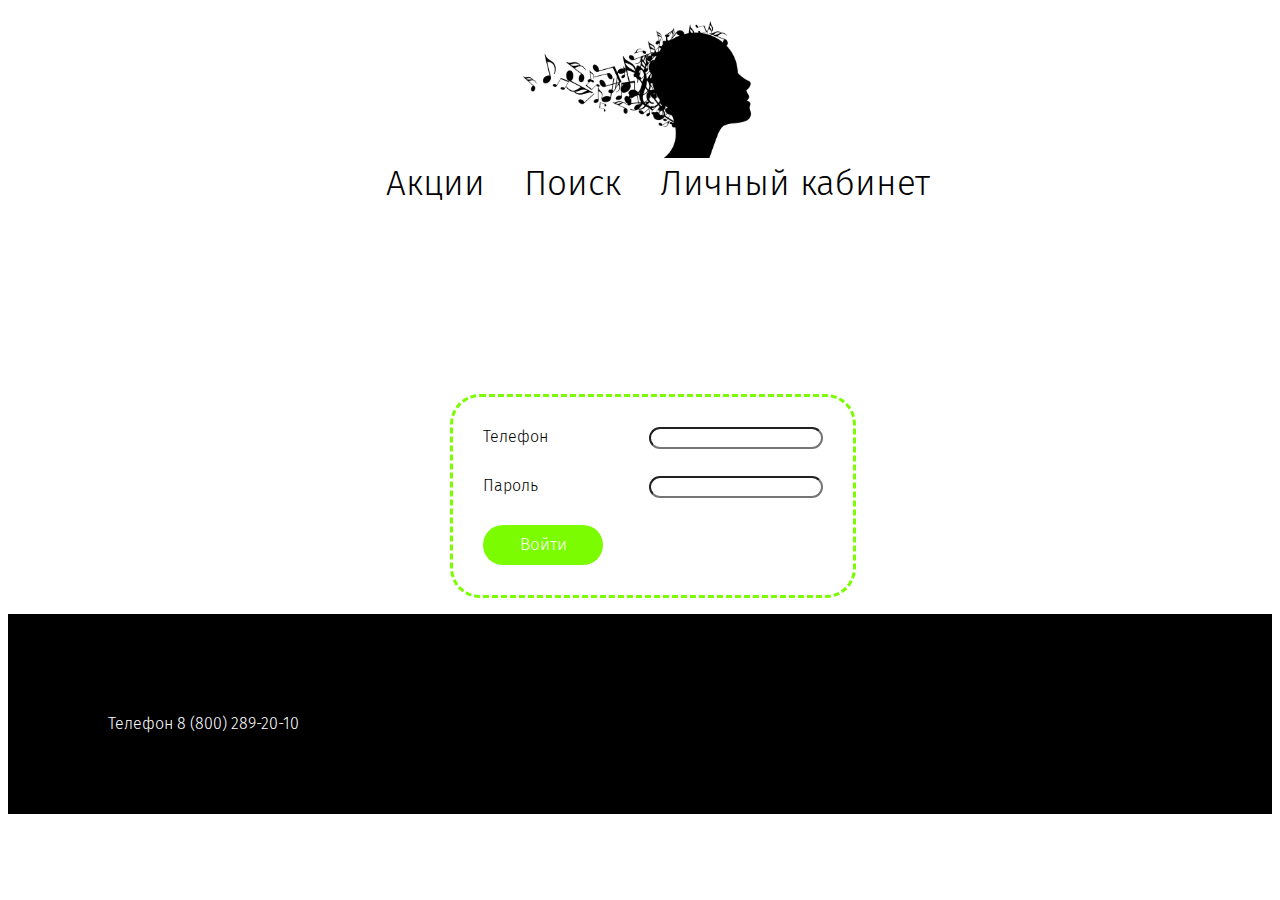
<file: sitwe/html/login.html>
<!DOCTYPE html>
<html lang="en">
<head>
    <meta charset="UTF-8">
    <title>Login</title>
    <link rel = "shortcut icon" href = "../img/logo.jpg" type = "image/x-icon">
    <link href ="../css/login.css" rel = "stylesheet">


</head>
<body>
<header>
    <span id = 'avatar'>

    </span>
    <div>
        <nav id = "menu">
            <div class = "logo-header"><a><img src = "../img/logo.jpg" width="auto" height="150px"/></a></div>
            <a class = "menu" href = "../index.html/#test-0-nav-1">Акции</a>
            <a class = "menu" href = "../index.html/#test-0-nav-2">Поиск</a>
            <a class = "menu" href = "privatecab.html">Личный кабинет</a>

        </nav>

    </div>
</header>
<main>
    <form id = "reg">
        <div>
            <p class = "reg-polya">
                <label>Телефон<input class="reg-polya-but" type = 'number' required /></label>
            </p>
            <p class = "reg-polya">
                <label>Пароль<input class = "reg-polya-but" type = 'password' required /></label>
            </p>
            <p class = "reg-polya">
                <button formaction="../html/privatecab.html">Войти</button>
            </p>
        </div>
    </form>
</main>
<footer>
    <p class = "footer-cont">Телефон 8 (800) 289-20-10 </p>
</footer>
</body>
<script src="../scripts/reg.js"></script>
<script src="../scripts/script.js"></script>
</html>
</file>
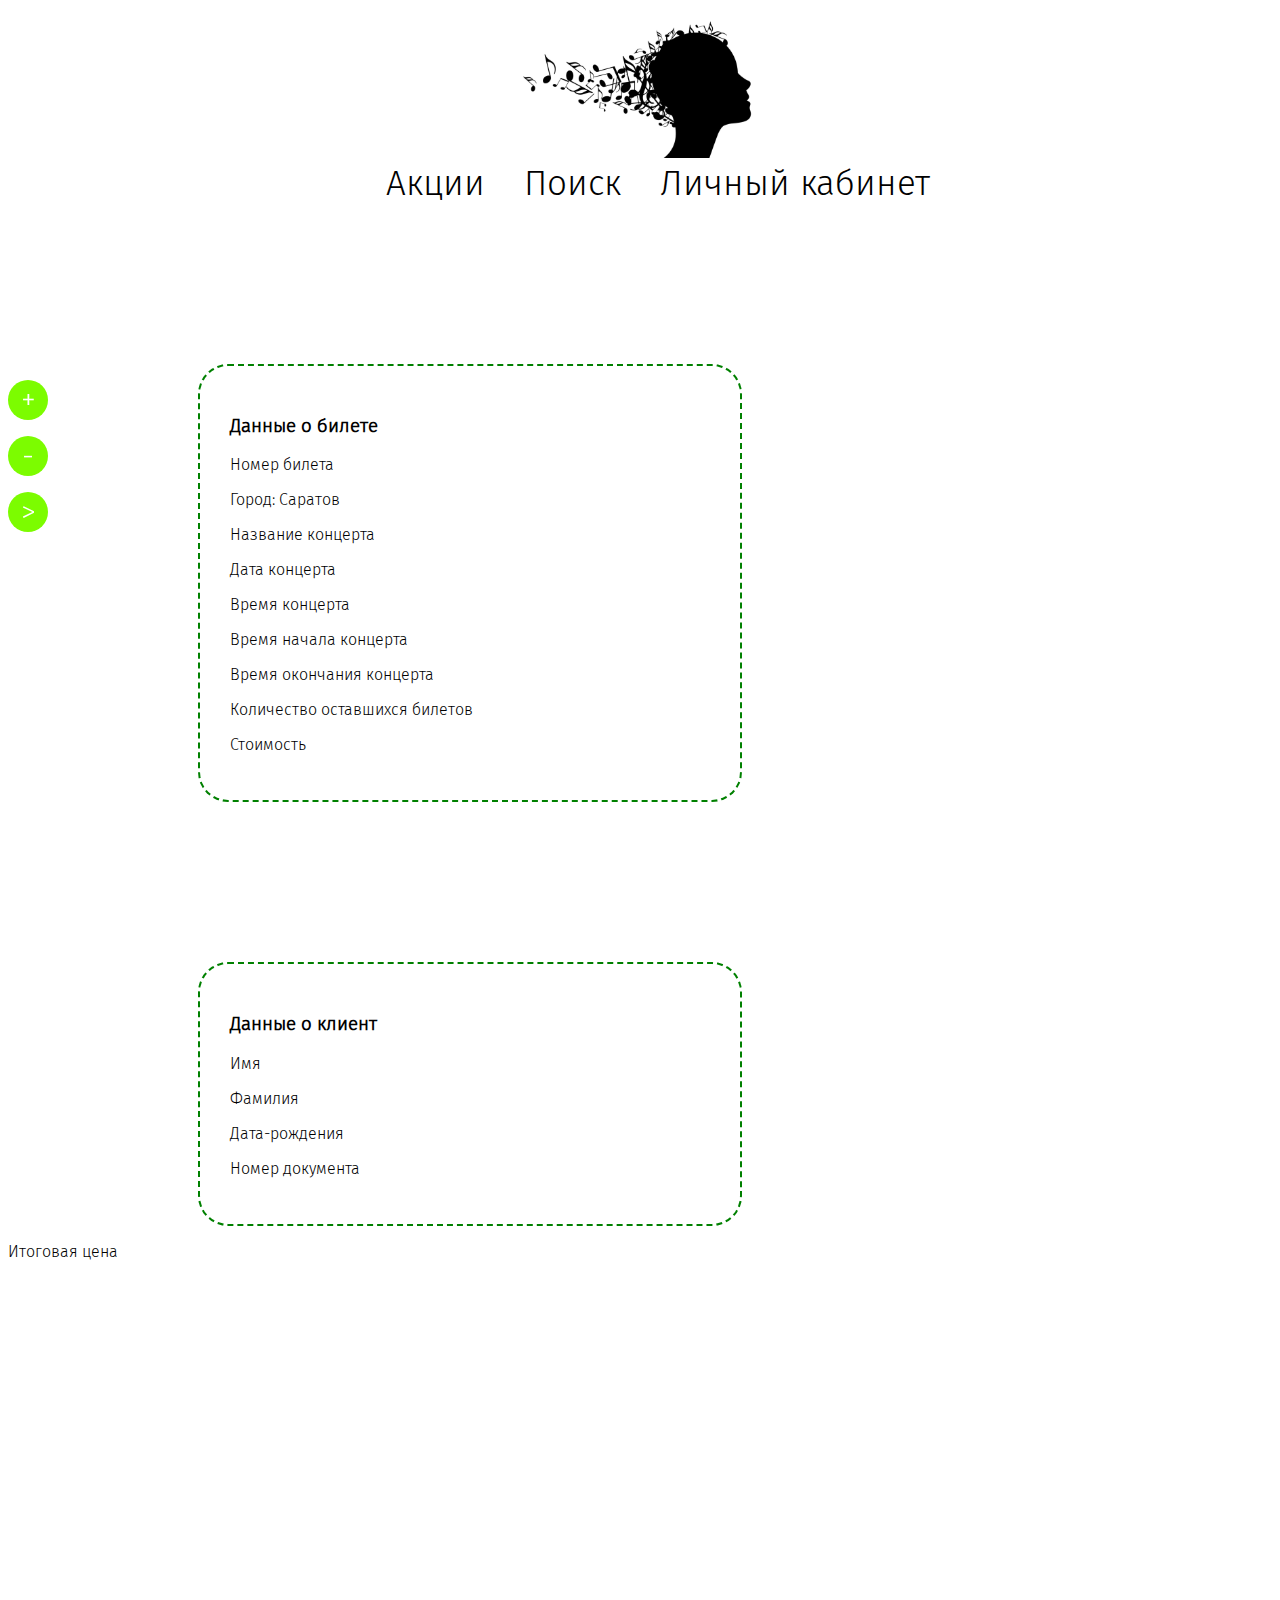
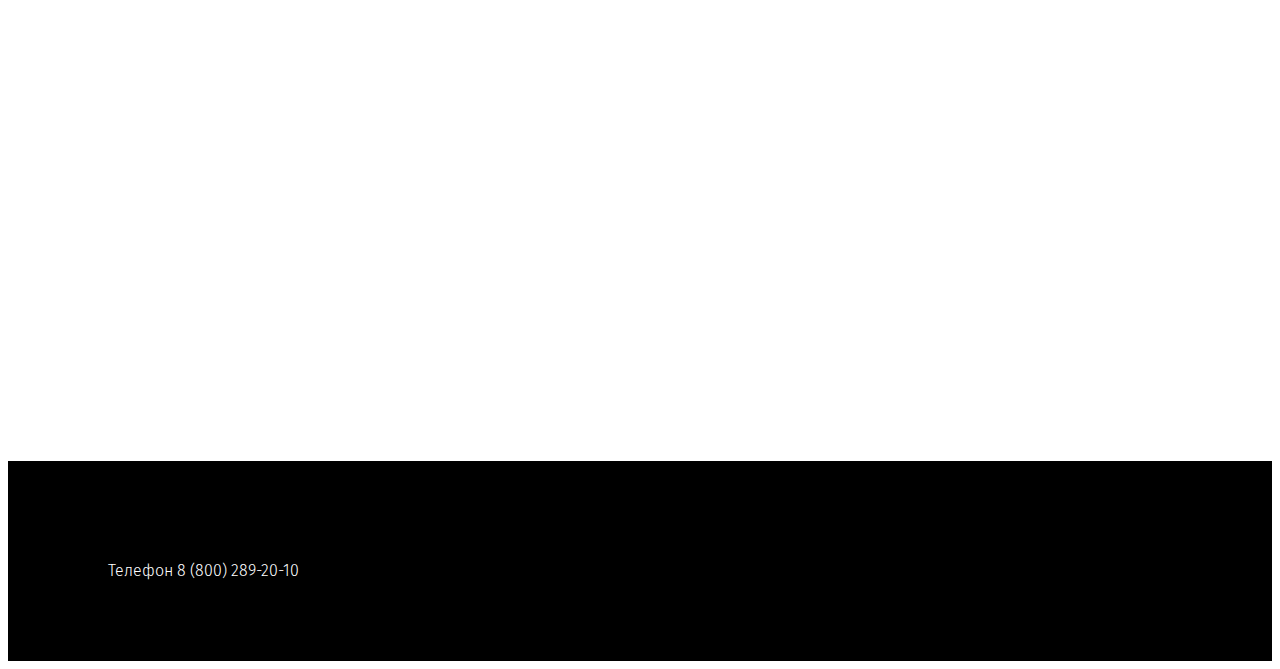
<file: sitwe/html/order.html>
<!DOCTYPE html>
<html lang="en">
<head>
    <meta charset="UTF-8">
    <title>Order</title>
    <link href = "../css/order.css" rel = "stylesheet">
</head>
<body>
<header>
    <span id = 'avatar'>

    </span>
    <div>
        <nav id = "menu">
            <div class = "logo-header"><a><img src = "../img/logo.jpg" width="auto" height="150px"/></a></div>
            <a class = "menu" href = "../index.html/#test-0-nav-1">Акции</a>
            <a class = "menu" href = "../index.html/#test-0-nav-2">Поиск</a>
            <a class = "menu" href = "privatecab.html">Личный кабинет</a>

        </nav>

    </div>
</header>
<main>
    <div class = "ticketsOptionBlock">
        <p>
            <button class = "ticketsOption" id = "add" onclick="addClient();">
                +
            </button>
        </p>
        <p>
            <button class = "ticketsOption" id = "del" onclick="Glav.lastElementChild.remove();">-</button>
        </p>
        <p>
            <button class = "ticketsOption" id = "checkout" onclick="checkout();">></button>
        </p>
    </div>
    <div>

        <form class = "tickets">
    <div>
        <p><h3>Данные о билете</h3></p>
        <p>
    <label>Номер билета<span  id = "numberTickets"></span></label>
        </p><p>
    <label> Город<span id = "sity"></span></label>
    </p>
        <p>
    <label> Название концерта<span id = "nameConcert"></span></label>
        </p>
        <p>
    <label> Дата концерта<span id = "dateConcert"></span></label>
        </p>
        <p>
    <label> Время концерта<span id = "timeConcert"></span></label>
        </p>
        <p>
    <label> Время начала концерта<span id = "startTimeConcert"></span></label>
        </p>
        <p>
    <label> Время окончания концерта<span id = "endTimeConcert"></span></label>
            </p>
        <p>
    <label> Количество оставшихся билетов<span id = "lastTickets"></span></label>
            </p>
        <p>
    <label> Стоимость<span id = "price"></span></label>
        </p>
    </div>

</form>
<form class = "tickets" id="tickets">
    <p><h3>Данные о клиент</h3></p>
    <p>
    <label>Имя<span id = "nameP"></span></label>
        </p>
    <p>
    <label>Фамилия<span id = "surnameP"></span></label>
    </p>
    <p>
    <label>Дата-рождения<span id = "dateBirthday"></span></label>
    </p>
    <p>
    <label>Номер документа<span id = "numberDoc"></span></label>
    </p>
</form>
    </div>
    <div id = "glav"></div>

<p>
    <label>Итоговая цена<span id = finalPrice></span></label>
</p>
<div class = "tr">
<div class = "spanblock">

</div>
</div>

</main>
<footer>
    <p class = "footer-cont">Телефон 8 (800) 289-20-10 </p>
</footer>
</body>
<script src="../scripts/order.js"></script>
</html>
</file>
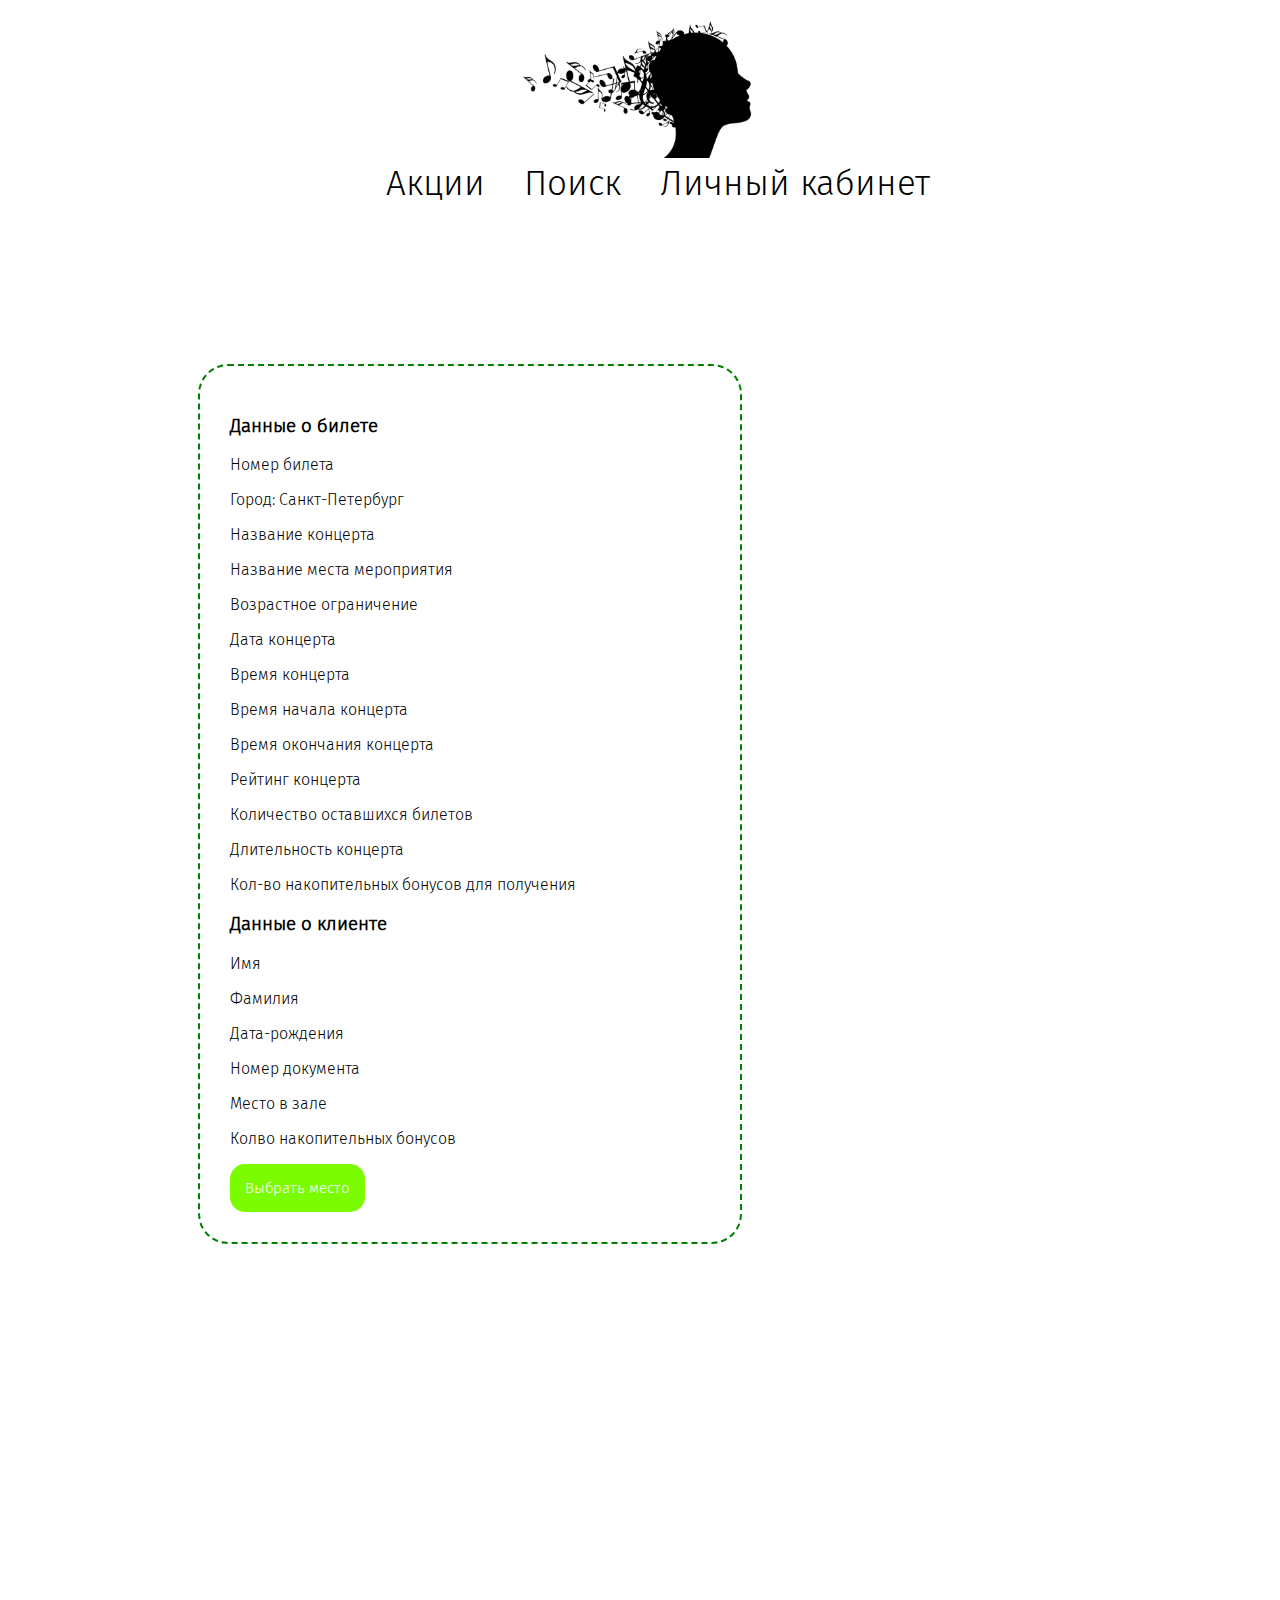
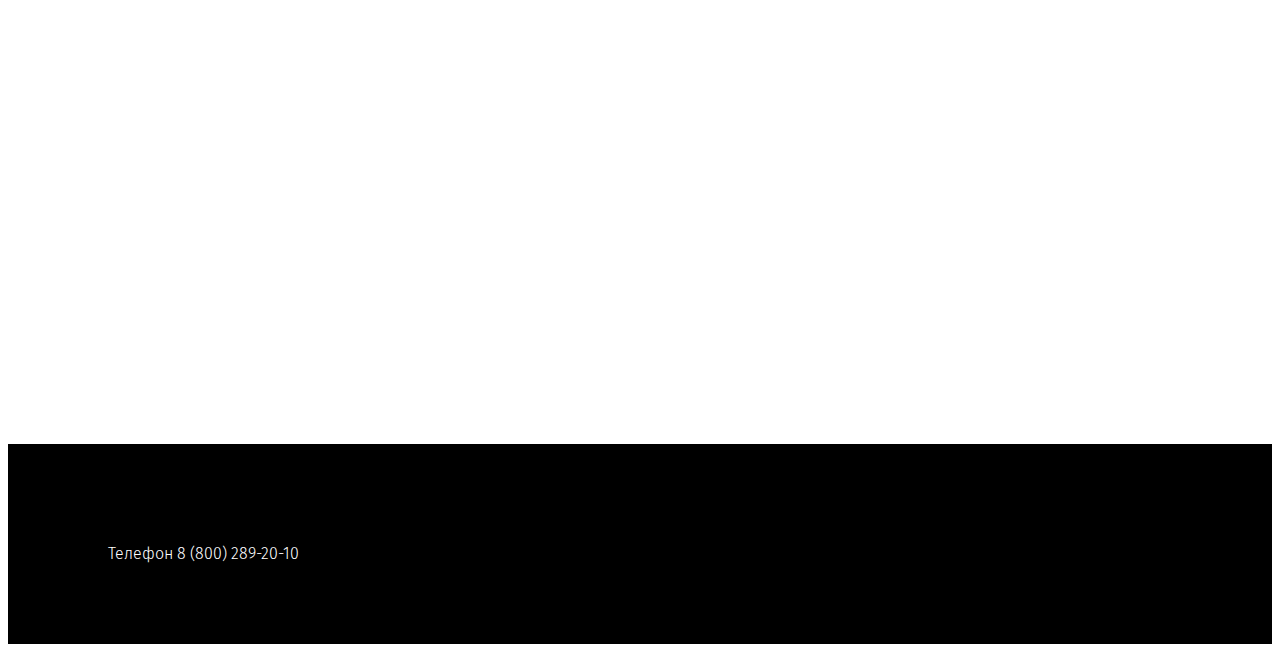
<file: sitwe/html/order_managment.html>
<!DOCTYPE html>
<html lang="en">
<head>
  <meta charset="UTF-8">
  <title>Order</title>
  <link href = "../css/order.css" rel = "stylesheet">
</head>
<body>
<header>
    <span id = 'avatar'>

    </span>
  <div>
    <nav id = "menu">
      <div class = "logo-header"><a><img src = "../img/logo.jpg" width="auto" height="150px"/></a></div>
      <a class = "menu" href = "../index.html/#test-0-nav-1">Акции</a>
      <a class = "menu" href = "../index.html/#test-0-nav-2">Поиск</a>
      <a class = "menu" href = "privatecab.html">Личный кабинет</a>

    </nav>

  </div>
</header>
<main>
    <form class = "tickets">

        <p><h3>Данные о билете</h3></p>
        <p>
          <label>Номер билета<span  id = "numberTickets"></span></label>
        </p><p>
        <label> Город<span id = "sity"></span></label>
      </p>
        <p>
          <label> Название концерта<span id = "nameConcert"></span></label>
        </p>
        <p>
          <label> Название места мероприятия<span id = "nameMestConcert"></span></label>
        </p>
        <p>
          <label> Возрастное ограничение<span id = "old"></span></label>
        </p>
        <p>
          <label> Дата концерта<span id = "dateConcert"></span></label>
        </p>
        <p>
          <label> Время концерта<span id = "timeConcert"></span></label>
        </p>
        <p>
          <label> Время начала концерта<span id = "startTimeConcert"></span></label>
        </p>
        <p>
          <label> Время окончания концерта<span id = "endTimeConcert"></span></label>
        </p>
        <p>
          <label> Рейтинг концерта<span id = "ReytConcert"></span></label>
        </p>
        <p>
          <label> Количество оставшихся билетов<span id = "lastTickets"></span></label>
        </p>
        <p>
          <label> Длительность концерта<span id = "DlitConcert"></span></label>
        </p>
        <p>
          <label> Кол-во накопительных бонусов для получения<span id = "nakbonusgive"></span></label>
        </p>
        <p>
          <h3>Данные о клиенте</h3>
        </p>
        <p>
          <label>Имя<span id = "nameP"></span></label>
        </p>
        <p>
          <label>Фамилия<span id = "surnameP"></span></label>
        </p>
        <p>
          <label>Дата-рождения<span id = "dateBirthday"></span></label>
        </p>
        <p>
          <label>Номер документа<span id = "numberDoc"></span></label>
        </p>
        <p>
          <label>Место в зале<span id = "mestZal"></span></label>
        </p>
        <p>
          <label>Колво накопительных бонусов<span id = "nakbonus"></span></label>
        </p>
      <button id = "buttonmest" formaction="seat.html">Выбрать место</button>
    </form>
  </div>

</main>
<footer>
  <p class = "footer-cont">Телефон 8 (800) 289-20-10 </p>
</footer>
</body>
<script src="../scripts/order.js"></script>
</html>
</file>
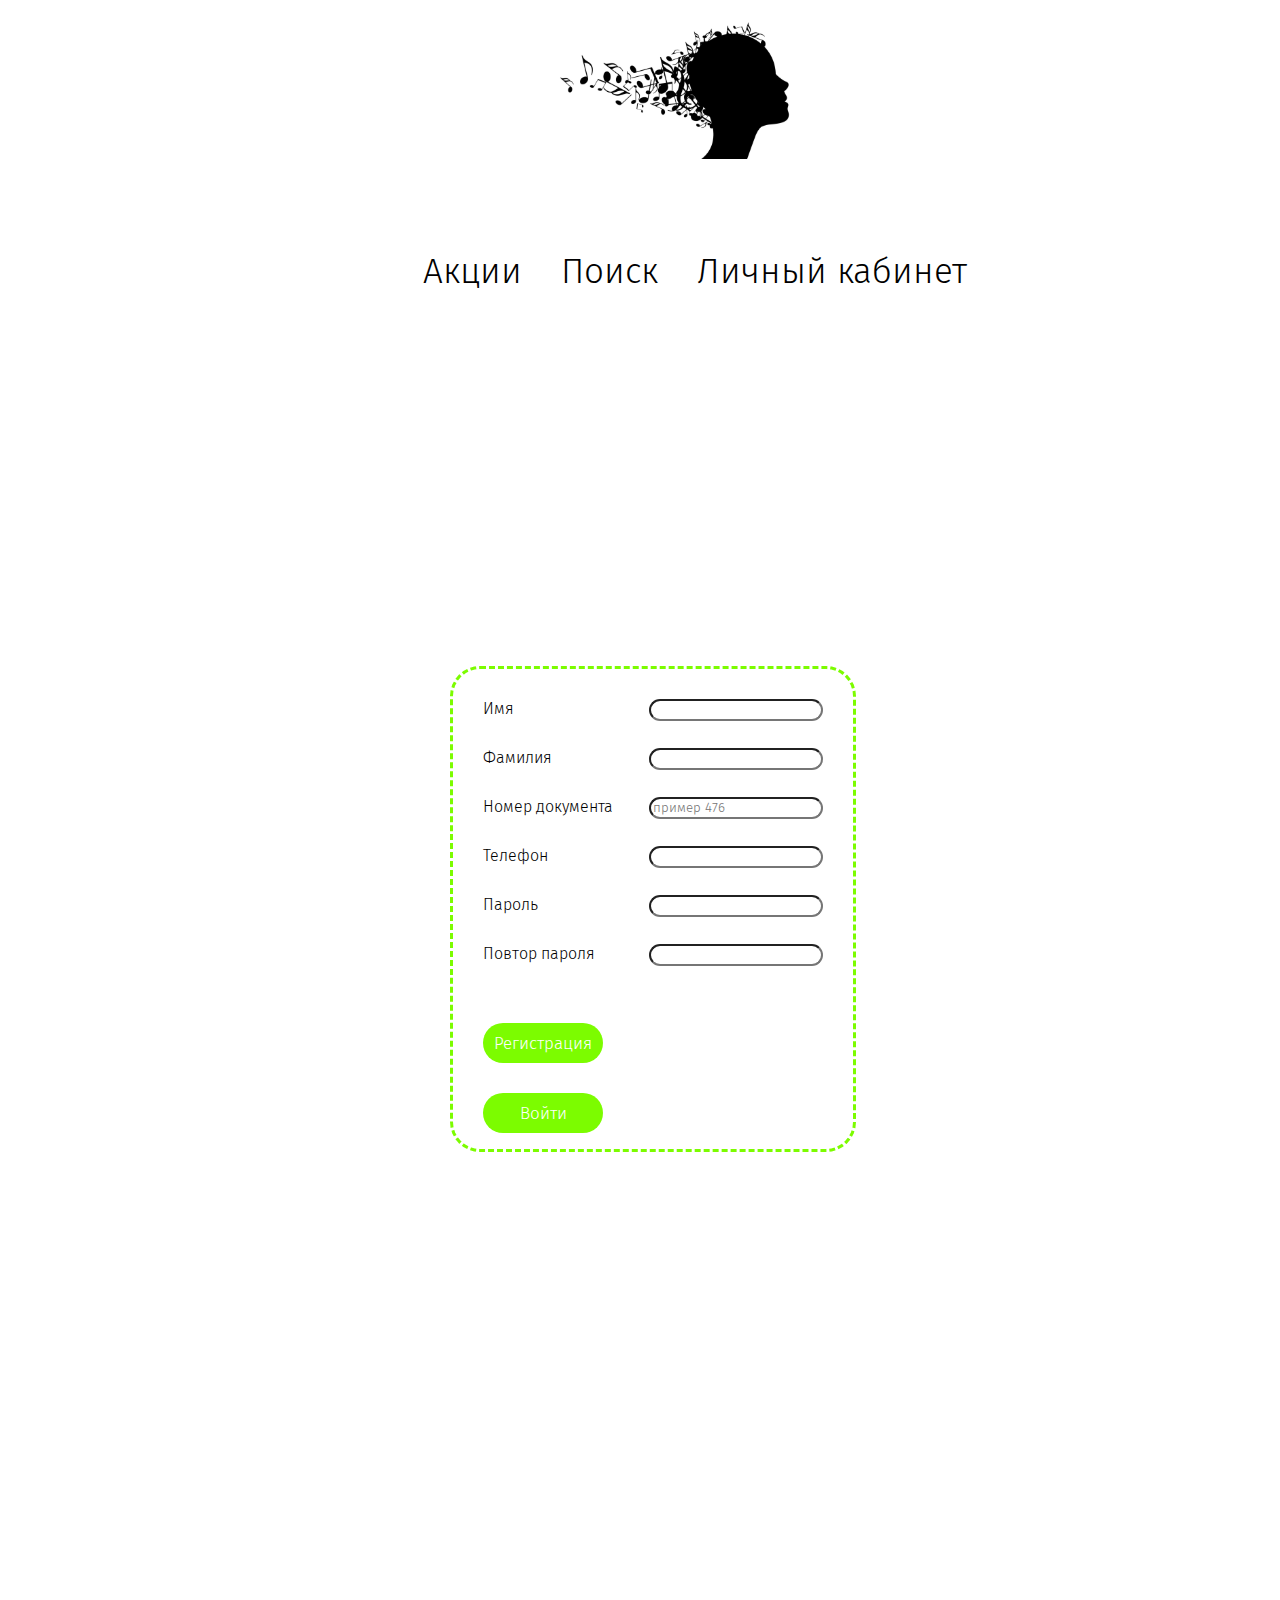
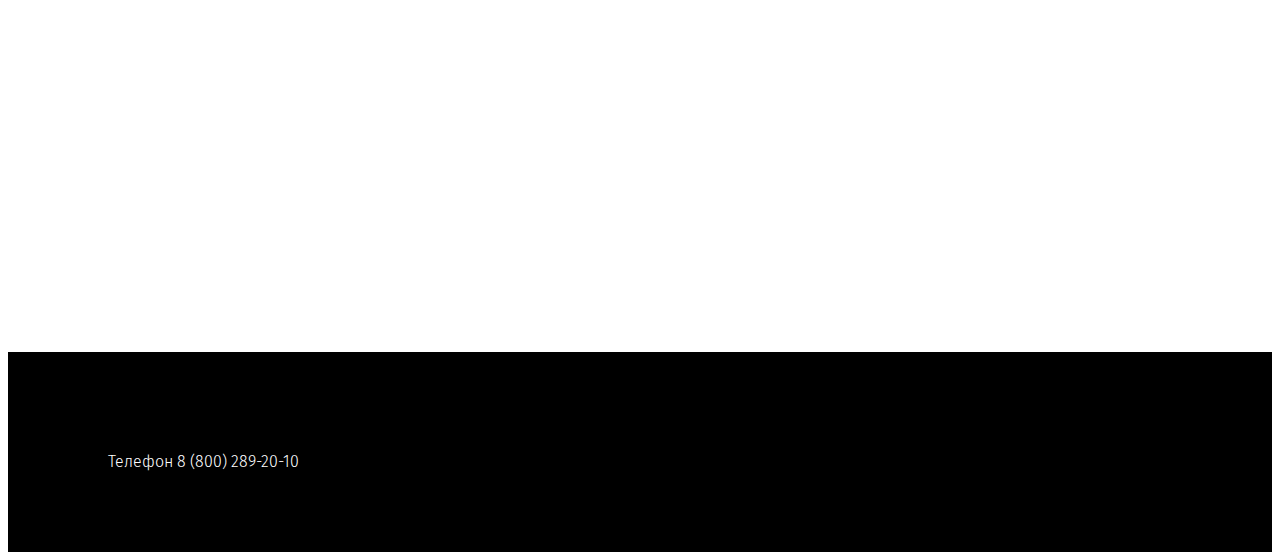
<file: sitwe/html/register.html>
<!DOCTYPE html>
<html lang="en">
<head>
    <meta charset="UTF-8">
    <title>Register</title>
    <link rel = "shortcut icon" href = "../img/logo.jpg" type = "image/x-icon">
    <link href = "../css/reg.css" rel = "stylesheet">



</head>
<body>
<header>



    <div id = "menublock">
        <nav id = "menu">
            <div class = "logo-header">
                <a><img src = "../img/logo.jpg" width="auto" height="150px"/></a>
            </div>
            <a class = "menu" href = "../index.html/#test-0-nav-1">Акции</a>
            <a class = "menu" href = "../index.html/#test-0-nav-2">Поиск</a>
            <a class = "menu" href = "privatecab.html">Личный кабинет</a>

        </nav>

    </div>
</header>
<main>
<form id = "reg">
    <div>
        <p class="reg-polya">
            <label>Имя<input class = "reg-polya-but" type="text" id = "name1" name="nameCab" required/></label>
        </p>
        <p class="reg-polya">
            <label>Фамилия<input class = "reg-polya-but" type="text" id = "surname1" name = "surnameCab" required/></label>
        </p>
        <p class="reg-polya">
            <label>Номер документа <input class = "reg-polya-but" id = "pasport" type="number" placeholder="пример 476"/></label>
        </p>
        <p class="reg-polya">
            <label>Телефон<input class = "reg-polya-but" id = "phone" type="number" required/></label>
        </p>
        <p class="reg-polya">
            <label>Пароль<input class = "reg-polya-but" type="password" id = "password" pattern="^(?=.*?[az])(?=.*?[0-9])(?=.*?[#?!@$%^&*-]).{7,}$" required/></label>

        </p>

        <p class="reg-polya">
            <label>Повтор пароля<input class = "reg-polya-but" type="password" id = "repeatpassword" required/></label>
        </p>
        <nav>
        <p class="reg-polya">
            <button id = "regist" onclick = "ButtonClickReg();">Регистрация</button>
            <span class = "reg-polya-but" id = "zap"></span>
        </p>
        <p class = "reg-polya" id = "reg-polya">
            <button onclick = "window.location.href = '../html/login.html'">Войти</button>
        </p>
        </nav>
    </div>
</form>
</main>

<footer>
    <p class = "footer-cont">Телефон 8 (800) 289-20-10 </p>
</footer>
</body>
<script src="../scripts/reg.js"></script>

</html>
</file>
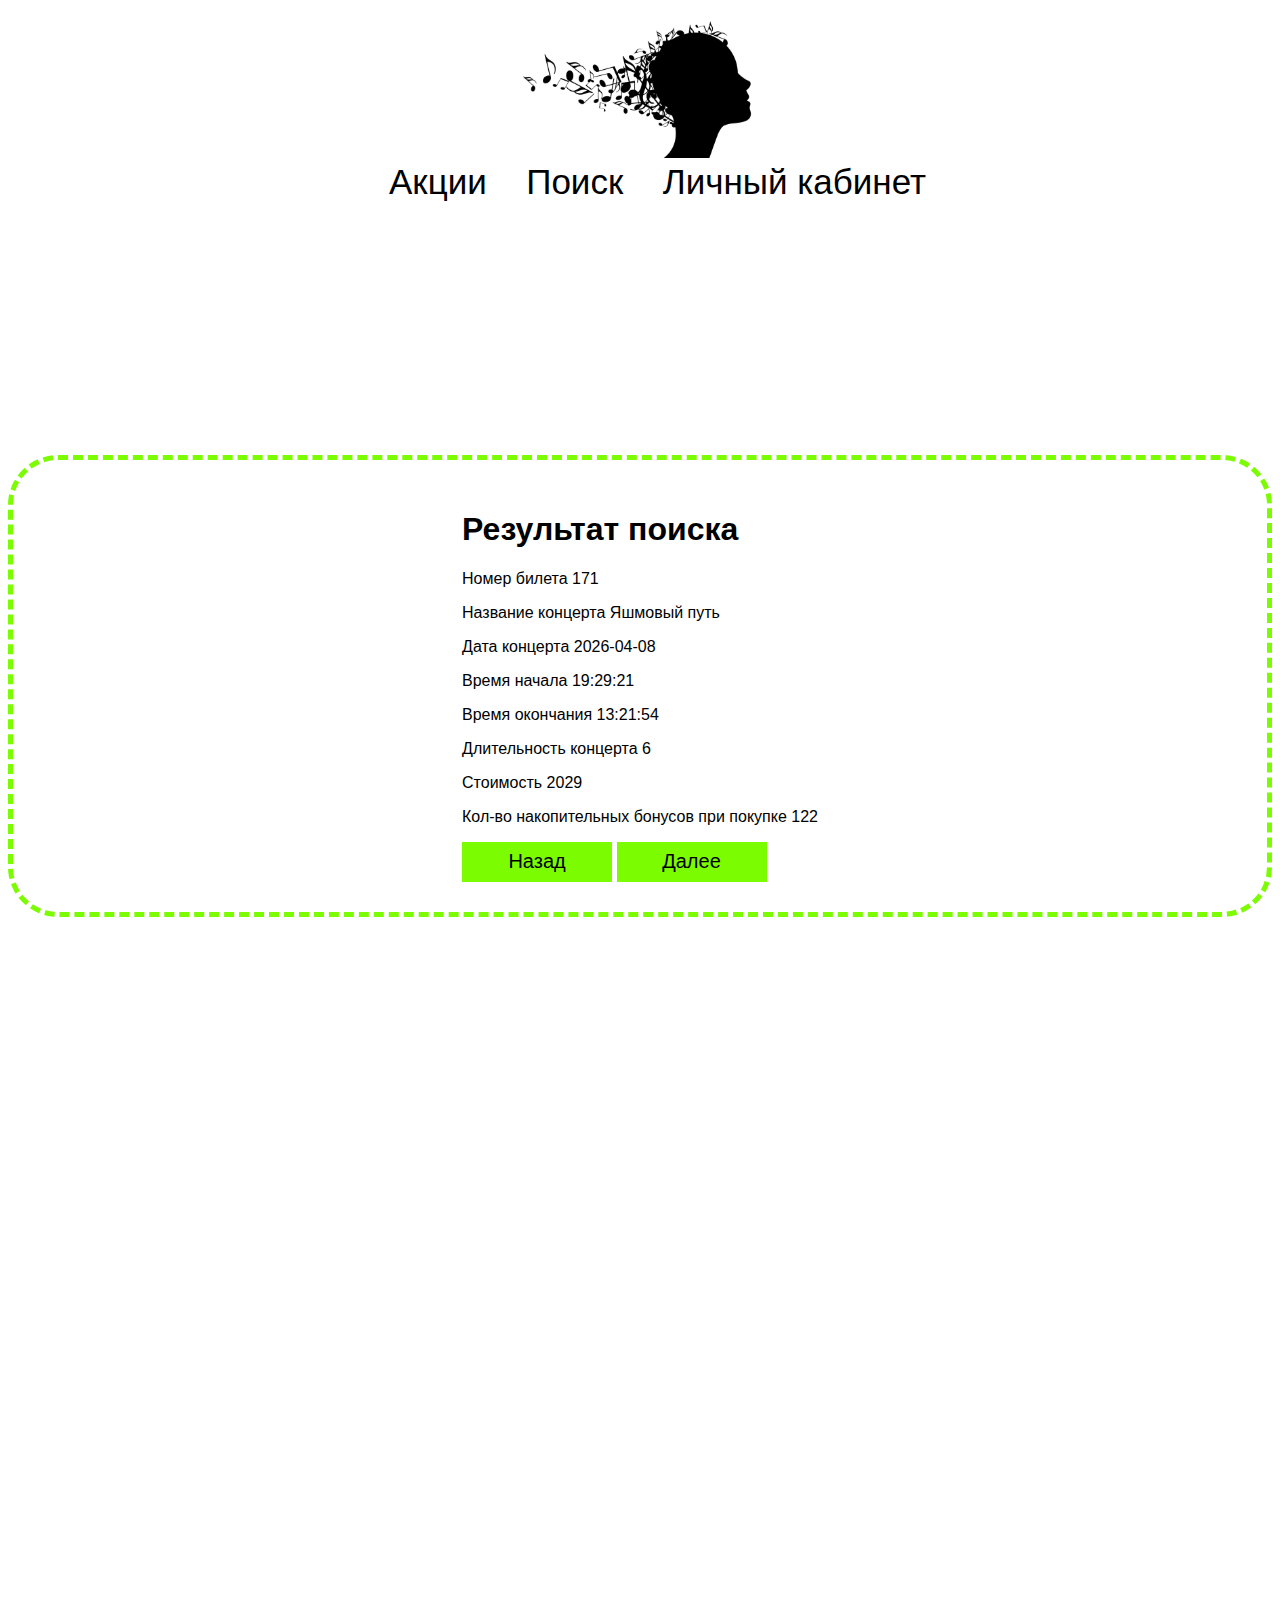
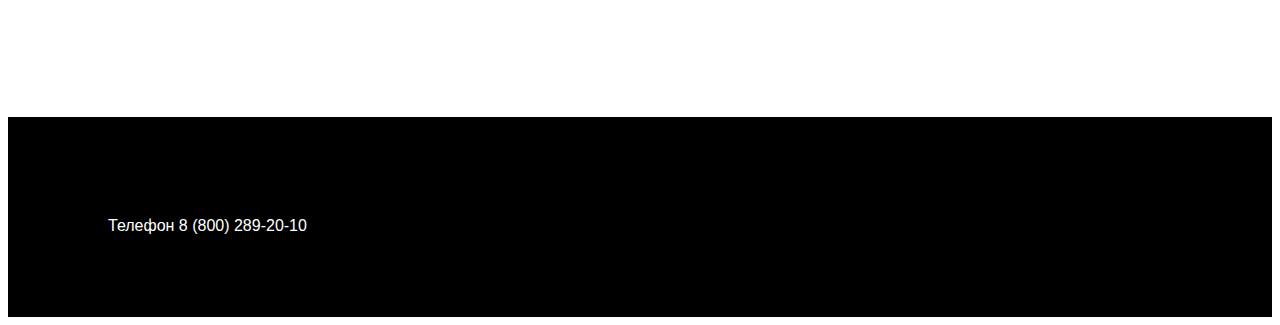
<file: sitwe/html/search.html>
<!DOCTYPE html>
<html lang="en">
<head>
    <meta charset="UTF-8">
    <title>Theatre</title>
    <link rel = "shortcut icon" href = "img/icon.png" type = "image/x-icon">

    <link href = "../css/ser.css" rel = "stylesheet">

</head>
<body>
<header>
    <span id = 'avatar'>

    </span>
    <div>
        <nav id = "menu">
            <div class = "logo-header"><a><img src = "../img/logo.jpg" width="auto" height="150px"/></a></div>
            <a class = "menu" href = "../index.html/#test-0-nav-1">Акции</a>
            <a class = "menu" href = "../index.html/#test-0-nav-2">Поиск</a>
            <a class = "menu" href = "privatecab.html">Личный кабинет</a>

        </nav>

    </div>

</header>
<main>
    <form class = "Search-form">
<div>
                <p><h1>Результат поиска</h1></p>
                <div>
                    <p>
                        <label class = "balls-input1">Номер билета</label>
						<span id = "numberTicket" ></span>
                    </p>
                    <p>
                        <label class = "balls-input1"> Название концерта</label>
						<span id = "nameConcert"></span>
                    </p>
					<p>
                        <label class = "balls-input1">Дата концерта</label>
						<span id = "dateConcert"></span>
                    </p>
                    <p>
                        <label class = "balls-input1">Время начала</label>
                        <span id = "timeSecond"></span>
                    </p>
					<p>
                        <label class = "balls-input1">Время окончания</label>
						<span id = "timeFirst"></span>
                    </p>
					<p>
                        <label class = "balls-input1">Длительность концерта</label>
						<span id = "timeConcert"></span>
                    </p>
					<p>
                        <label class = "balls-input1">Стоимость</label>
						<span id = "priceConcert"></span>
                    </p>
					<p>
                        <label class = "balls-input1">Кол-во накопительных бонусов при покупке</label>
						<span id = "kolBou"></span>
					</p>

                </div>
                <button class = "menu-button" type="button" onclick="ButtonClick4()">Назад</button>
                <button class = "menu-button" type="button" onclick="LocOders();">Далее</button>
</div>
    </form>
</main>
<footer style = "margin-top:50em">
    <p class = "footer-cont">Телефон 8 (800) 289-20-10 </p>
</footer>

<script src="../scripts/script.js"></script>
<script src="../scripts/scriptSearch.js"></script>
</body>
</html>
</file>
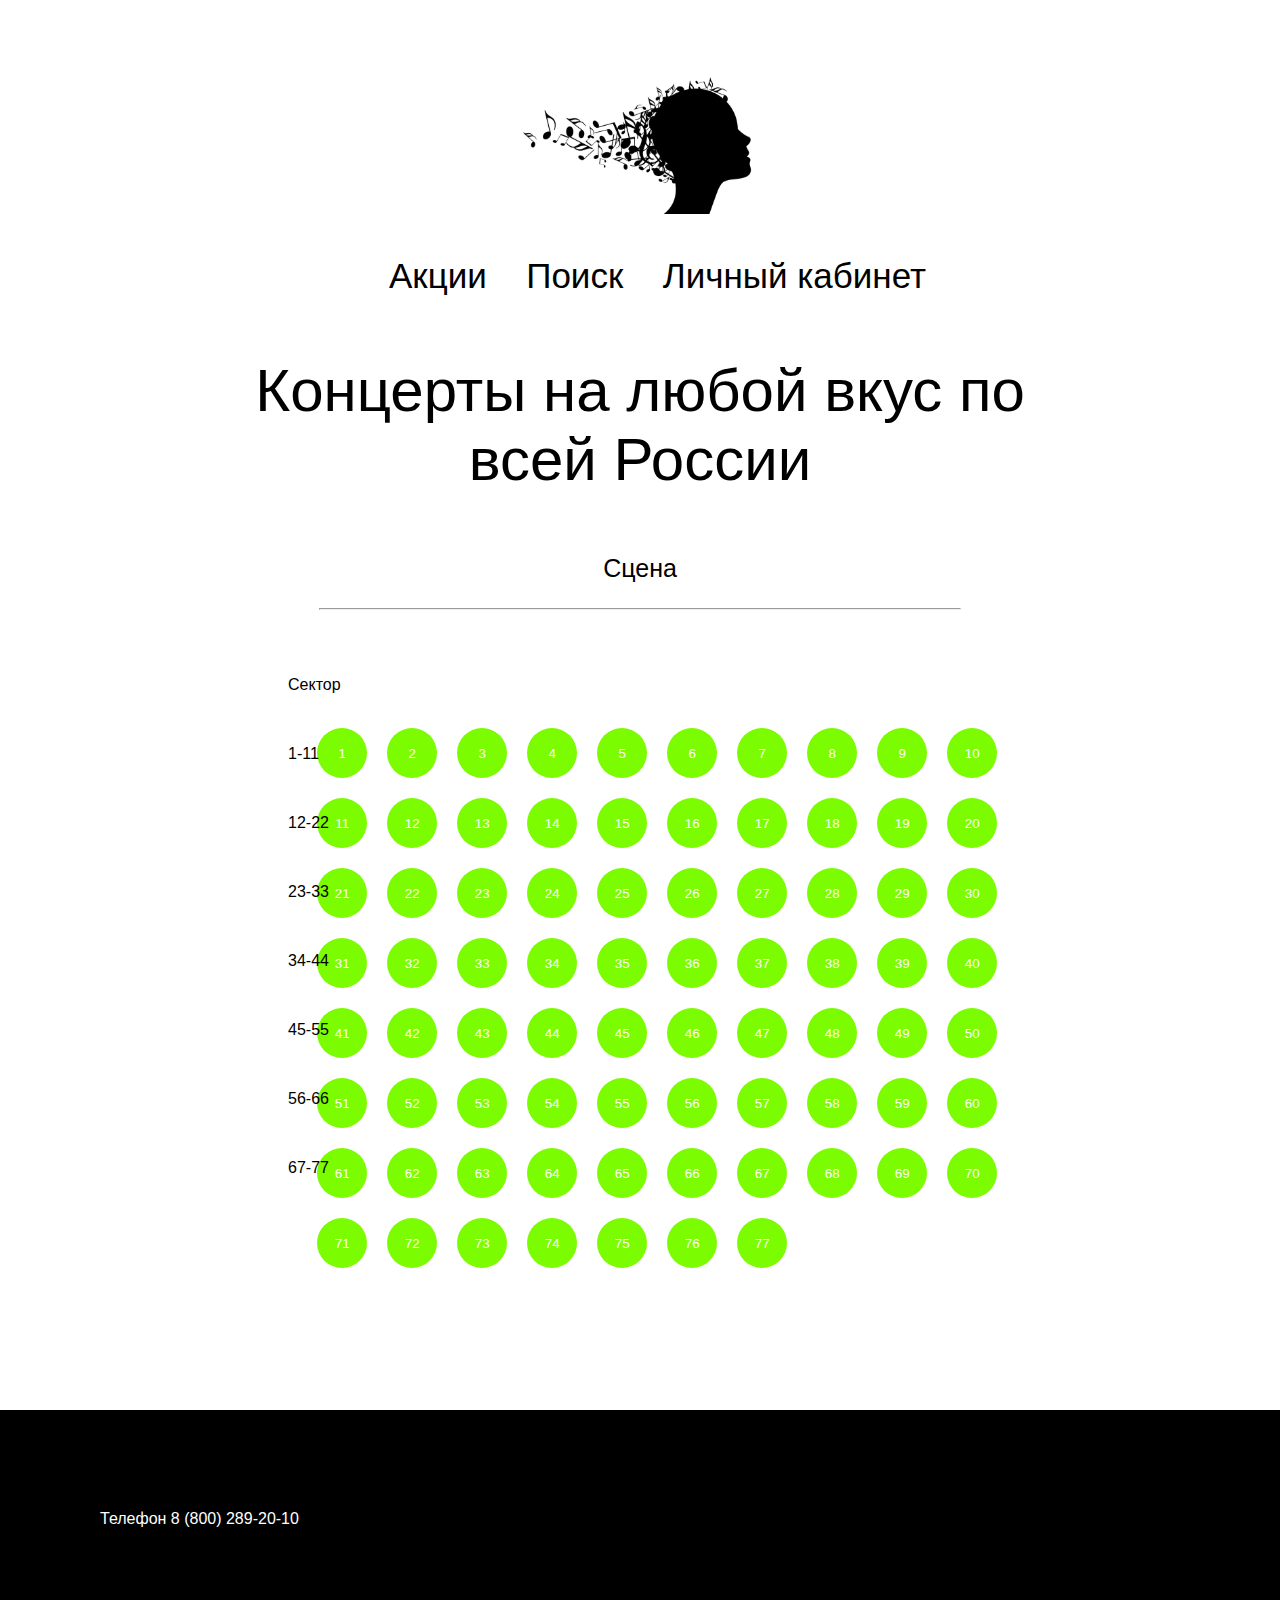
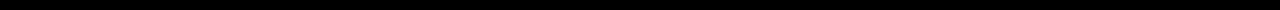
<file: sitwe/html/seat.html>
<!DOCTYPE html>
<html lang="en">
<head>
  <meta charset="UTF-8">
  <title>Theatre</title>
  <link rel = "shortcut icon" href = "img/icon.png" type = "image/x-icon">

  <link href = "../css/ser.css" rel = "stylesheet">
  <link href = "../css/style.css" rel = "stylesheet">
</head>
<body>
<header>
    <span id = 'avatar'>

    </span>
  <div>
    <nav id = "menu">
      <div class = "logo-header"><a><img src = "../img/logo.jpg" width="auto" height="150px"/></a></div>
      <a class = "menu" href = "../index.html/#test-0-nav-1">Акции</a>
      <a class = "menu" href = "../index.html/#test-0-nav-2">Поиск</a>
      <a class = "menu" href = "privatecab.html">Личный кабинет</a>

    </nav>

  </div>
  <p id="hq">Концерты на любой вкус по всей России</p>
</header>
<main>
  <div>
    <p id = "CS">Сцена<p>
    <hr/>
  </div>
<nav class="TR">

</nav>
  </div>
  <div class = "menu-rad">
    <p class = "rad">Сектор</p>
    <p class = "rad">1-11</p>
    <p class = "rad">12-22</p>
    <p class = "rad">23-33</p>
    <p class = "rad">34-44</p>
    <p class = "rad">45-55</p>
    <p class = "rad">56-66</p>
    <p class = "rad">67-77</p>
  </div>
  <span id = "resultat"> </span>
  <span id = "resultat1"> </span>
</main>
<footer style = "margin-top:50em">
  <p class = "footer-cont">Телефон 8 (800) 289-20-10 </p>
</footer>
<script src="../scripts/mest.js"></script>
<script type="text/javascript" src="http://code.jquery.com/jquery-1.9.1.min.js"></script>
</body>
</html>
</file>
<file: sitwe/css/login.css>
*{
    font-family:"Fira_Sans";
}
#reg {
    margin-left: 35%;
    margin-top: 15%;
    border: 3px lawngreen dashed;
    border-radius: 30px;
    width: 25em;
    height: auto;
}
@font-face {
    font-family:"Fira_Sans";
    src: url("../fonts/Fira_Sans/FiraSans-Light.ttf") format("truetype");
    font-style: normal;
    font-weight: normal;
}
.reg-polya {
    margin: 30px;

}
.reg-polya-but{
    margin-left: 20px;
    float: right;
    border-radius: 15px;

}
button{
    width: 120px;
    height: 40px;
    background: lawngreen;
    border: none;
    border-radius: 20px;
    color: white;
    font-size: 17px;
    transition: 0.5s;
}
button:hover{
    background: cornflowerblue;
}
span{
    flex-direction: row;
    justify-content: flex-start;
    display: flex;
}
#menu {
    text-align: center;


}

.menu {
    text-decoration: none;
    font-size: 35px;
    padding-left: 35px;

    color:black;
    transition: 0.5s;

}
.menu:hover{
    color:white;
    background:green;
    border-radius:30px;
    padding: 20px;
}
footer{
    width: 100%;
    height: 200px;
    background: black;
    color:white;

}
.footer-cont{
    padding-top: 100px;
    padding-left: 100px;
}
</file>
<file: sitwe/css/order.css>
*{
    font-family:"Fira_Sans";
}
.tickets{
    margin-top: 10em;
    margin-left: 15%;
    padding: 30px;
    border: 2px green dashed;
    border-radius: 30px;
    width: 30em;

}

.ticketsOptionBlock{
    position: fixed;
    float: right;

}
#buttonmest{
    border: none;
    font-size: 15px;
    padding: 15px;
    border-radius: 15px;
    background: lawngreen;
    color: white;
    transition: 0.5s;
}
#buttonmest:hover{
    background: cornflowerblue;
    border-radius: 35px;

}
.ticketsOption{
    width: 40px;
    height: 40px;
    border: none;
    background: lawngreen;
    font-size: 30px;
    color: white;
    border-radius: 30px;
    transition: 0.5s;

}
.ticketsOption:hover {
    background: cornflowerblue;
    font-size: 40px;
    width: 50px;
    height: 50px;

}



@font-face {
    font-family:"Fira_Sans";
    src: url("../fonts/Fira_Sans/FiraSans-Light.ttf") format("truetype");
    font-style: normal;
    font-weight: normal;
}#menu {
     text-align: center;


 }

.menu {
    text-decoration: none;
    font-size: 35px;
    padding-left: 35px;

    color:black;
    transition: 0.5s;

}
.menu:hover{
    color:white;
    background:green;
    border-radius:30px;
    padding: 20px;
}
footer{
    margin-top: 50em;
    width: 100%;
    height: 200px;
    background: black;
    color:white;

}
.footer-cont{
    padding-top: 100px;
    padding-left: 100px;
}
</file>
<file: sitwe/css/reg.css>
*{
    font-family:"Fira_Sans";
}
#reg {
    margin-left: 35%;
    margin-top: 41em;

    border: 3px lawngreen dashed;
    border-radius: 30px;
    width: 25em;
    height: 30em;
}
@font-face {
    font-family:"Fira_Sans";
    src: url("../fonts/Fira_Sans/FiraSans-Light.ttf") format("truetype");
    font-style: normal;
    font-weight: normal;
}
.reg-polya {
 margin: 30px;

}
.reg-polya-but{
    margin-left: 20px;
    float: right;
    border-radius: 15px;

}
button{
    width: 120px;
    height: 40px;
    background: lawngreen;
    border: none;
    border-radius: 20px;
    color: white;
    font-size: 17px;
    transition: 0.5s;
}
button:hover{
    background: cornflowerblue;
}
span{
    flex-direction: row;
    justify-content: flex-start;
    display: flex;
}
nav {

    position: absolute;
}
#menu {
    text-align: center;

}
#menublock{
    margin-left: 30%;
    padding: 1px;
}
.menu {
    text-decoration: none;
    font-size: 35px;
    padding-left: 35px;
    color:black;
    transition: 0.5s;

}
.menu:hover{
    color:white;
    background:green;
    border-radius:30px;
    padding: 10px;
}
footer{
    margin-top: 50em;
    width: 100%;
    height: 200px;
    background: black;
    color:white;

}
.footer-cont{
    padding-top: 100px;
    padding-left: 100px;
}
.logo-header{
    margin-bottom:15%;

}
</file>
<file: sitwe/css/ser.css>
*{
	font-family: Arial;
}
.Search-form {
border: 5px dashed lawngreen;

border-radius:50px;
padding: 30px;
flex-direction: row;
justify-content: center;
display: flex;
margin-top: 20%;
flex-wrap: wrap;
}
.menu-button{
background: lawngreen;
	border: none;
	font-size: 20px;
	text-align: center;
	width: 150px;
	height: 40px;
	transition: 0.2s;
}
.menu-button:hover{
	background: black;
	border-radius:30px;
	color: white;
}
.forrad{
	width: 50px;
	height: 50px;
	margin: 10px;
	border-radius: 30px;
	background: lawngreen;
	border: none;
	color:white;

}
.forrad:hover{
	background: cornflowerblue;
}
.forrad1{
	width: 40px;
	height:40px;
	margin: 18px;
	border-radius: 30px;
	background: lawngreen;
	border: none;
	color:white;




}
.forrad1:hover{
	background: cornflowerblue;
}

.TR {
	flex-direction: row;
	justify-content: flex-start;
	display: flex;
	flex-wrap:wrap;
	margin-top: 100px;
	margin-left: 24%;
	margin-right:21%;
	position: absolute;
}
hr{
	width: 50%;

}
#CS{
	text-align: center;
	font-size: 25px;
}
.menu-rad{
	position: absolute;
	margin-top: 0.4em;
	margin-left: 18em;
}
.rad{
	padding-top: 35px;
}

.forrad {

	display: inline-block;
}
.forrad .formest1 {
	visibility: hidden;
	width: 1000px;
	height: 700px;
	background-color: #555;
	color: #fff;
	text-align: center;
	border-radius: 40px;
	padding: 5px 0;
	position: absolute;
	z-index: 1;
	bottom: 125%;
	top: -12em;
	left: -10em;
	opacity: 0.8;
	transition: opacity 0.3s;
}

.forrad .formest1::after {
	content: "";
	position: fixed;


	border-width: 5px;
	border-style: solid;
	border-color: #555 transparent transparent transparent;
}

.forrad:hover .formest1 {
	visibility: visible;
	opacity: 1;

}
#resultat{
	text-align: center;
	position: absolute;
	margin-top: 25em;
	margin-left: 15em;
	font-size: 25px;
}
#resultat1{
	text-align: center;
	position: absolute;
	margin-top: 26em;
	margin-left: 15em;
	font-size: 25px;
}
.forrad1:disabled{
	display: none;
}
#menu {
	 text-align: center;


 }

.menu {
	text-decoration: none;
	font-size: 35px;
	padding-left: 35px;

	color:black;
	transition: 0.5s;

}
.menu:hover{
	color:white;
	background:green;
	border-radius:30px;
	padding: 20px;
}
footer{
	margin-top: 50em;
	width: 100%;
	height: 200px;
	background: black;
	color:white;

}
.footer-cont{
	padding-top: 100px;
	padding-left: 100px;
}
</file>
<file: sitwe/css/style.css>
*{

}

body{
    margin:  0;
	font-family:"Fira_Sans";
}
.menu-sale-img1{
    position: absolute;
    opacity: 0.9;

}
#menu {
    text-align: center;


}

.menu {
    text-decoration: none;
    font-size: 35px;
    padding-left: 35px;

    color:black;
    transition: 0.5s;

}
.menu:hover{
    color:white;
    background:green;
    border-radius:30px;
    padding: 20px;
}
@font-face {
    font-family:"Fira_Sans";
    src: url("../fonts/Fira_Sans/FiraSans-Light.ttf") format("truetype");
    font-style: normal;
    font-weight: normal;
}
#hq {

    font-size:60px;
    margin-top:1em ;
    text-align: center;
    padding: 0 200px 0 200px;

}
.logo-header{
    margin-top:5%;
    margin-bottom: 3%;
}
#avatar{
    float: right;
}
.menu-sale-button{
    position: absolute;
    width:250px;
    height: 60px;
    background: green;
    text-align: center;
    margin-top: 13em;
    margin-left: 10.5em;
    padding-top: 15px;
    border-radius: 30px;

    color:white;
    font-size: 30px;
    transition: 0.5s;
}
.menu-sale-button:hover{
    background: black;
}
a {
    text-decoration: none;
    color:black;
}
.menu-sale-p{
    position: absolute;
    font-size: 40px;
    padding: 4em 0em 0em 8em ;
    color: white;
}
.menu-sale-p1{
    position: absolute;
    padding: 6em 5em 0 20em ;
    font-size: 30px;
    color:white;

}
.menu-sale-p3{
    position: absolute;
    font-size: 40px;
    padding: 4em 8em 0em 8em ;
    color: white;
}
.main-sale {

}
#balls-div{
    width: 100%;
    height: 100em;
    overflow: hidden;
    background: black;
}
.slider{
    max-width: 100%;
    /* Положение элемента устанавливается относительно его исходной позиции: */
    position: relative;
    /* Центрируем по горизонтали: */
    margin: auto;
    height: 300px;
}

/* Картинка масштабируется по отношению к родительскому элементу: */
.slider .item .img-slad {
    /* Элемент меняет размер так, чтобы заполнить блок и сохранить пропорции: */
    object-fit: cover;
    width: 100%;
    height: 560px;
    position: absolute;
}

/* Кнопки назад и вперёд: */
.slider .previous, .slider .next {
    /* Добавляет курсору иконку, когда тот оказывается над кнопкой: */
    cursor: pointer;
    /* Положение элемента задаётся относительно границ браузера: */
    position: absolute;
    top: 50%;
    width: auto;
    margin-top: 135px;
    padding: 16px;
    /* Оформление самих кнопок: */
    color: white;
    font-weight: bold;
    font-size: 16px;
    /* Плавное появление фона при наведении курсора: */
    transition: 0.6s ease;
    /* Скругление границ: */
    border-radius: 0 3px 3px 0;
}
.slider .next {
    right: 0;
    border-radius: 3px 0 0 3px;
}

/* При наведении курсора на кнопки добавляем фон кнопок: */
.slider .previous:hover,
.slider .next:hover {
    background-color: green;
    border-radius:10px ;
}

/* Анимация слайдов: */
.slider .item {
    animation-name: fade;
    animation-duration: 1.5s;

}
@keyframes fade {
    /* Устанавливаем и изменяем степень прозрачности: */
    from {
        opacity: 0.4
    }
    to {
        opacity: 1
    }
}
#r{
    background: black;
}
#optin{
    border: none;
}
.balls-form{
    background: linear-gradient(to bottom right,Lime,MediumSpringGreen);
color:white;
    margin: 20em 30px 0 30px;
    padding: 34px;
    border-radius: 30px;

}
input{
    border:none;
    background: none;

    width: 150px;
    transition: 2s;
}
input[type="number" i]:default {
    border: none;
}
.balls-input{
    padding-right: 35px;
}

input:hover{
   border-left:1px solid black;
    border-right:1px solid black;
    transition: 2s;
}
.menu-button {
    border-radius:20px ;
    width: 150px;
    height: 30px;
    transition: 0.5s;
    background:cadetblue;
    border: none;
    color:white;
}
.menu-button:hover{
    background: cornflowerblue;
}

.main-dovr{
    text-align: center;
    font-size: 50px;
}
.main-dovr-text{
    text-align: center;
    font-size: 30px;
    padding: 120px;
}
.balls-form1{
    background: linear-gradient(to bottom right,Lime,MediumSpringGreen);
    color:white;
    margin: 30px;
    padding: 34px;
    border-radius: 30px;
}
.balls-input1 .balls-inputInp{
    padding-right: 35px;
    flex-direction: row;
    justify-content: flex-start;
    display: flex;
    flex-wrap: wrap;
}
.balls-form2{
    background: linear-gradient(to bottom right,Lime,MediumSpringGreen);
    color:white;
    padding: 34px;
    border-radius: 30px;
    margin: 30px;
}
.balls-input2{
    padding-right: 35px;
}
#balls-tickets{
    margin: 20em;
} #dovr{
      margin: 20em;
  } #test-0-nav-2 #zak{
    margin: 20em;
}
select{
    transition: 0.5s;
    background: none;
    border-bottom:1px solid black;
}


footer{
    width: 100%;
    height: 200px;
    background: black;
    color:white;

}

.footer-cont{
    padding-top: 100px;
    padding-left: 100px;
}
.Search-form{
    text-align: left;
    margin: 22em 0em 8em 24em;
    border: 5px solid green;

    width: 41em;
    height: 20em;
    padding: 34px;
    border-radius: 30px;
}
#dovr{
    display: flex;
    flex: auto;
    background: linear-gradient(to bottom right,Lime,MediumSpringGreen);
    color:white;
    margin: 30px;
    border-radius: 30px;

}
</file>
